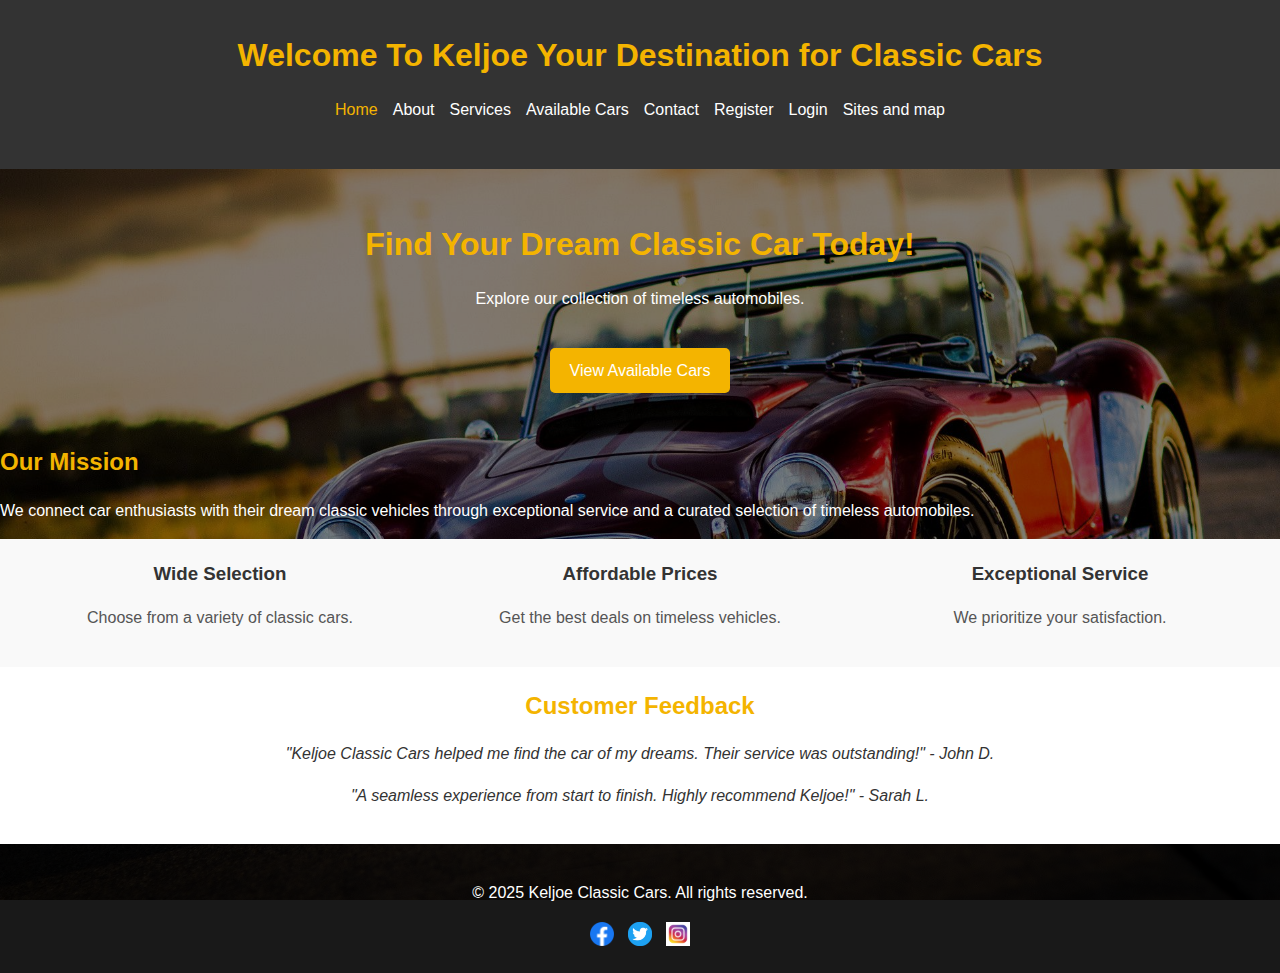
<file: index.html>
<!DOCTYPE html>
<html lang="en">
<head>
    <meta charset="UTF-8">
    <meta name="viewport" content="width=device-width, initial-scale=1.0">
    <title>Keljoe Classic Cars</title>
    <link rel="stylesheet" href="final project.css">
</head>
<body>
    <header>
        <div class="container">
            <h1><span class="highlight">Welcome To Keljoe</span> Your Destination for Classic Cars</h1>
            <nav>
                <ul>
                    <li><a href="final project.html" class="current">Home</a></li>
                    <li><a href="about.html">About</a></li>
                    <li><a href="services.html">Services</a></li>
                    <li><a href="AvailableCars.html">Available Cars</a></li>
                    <li><a href="contact.html">Contact</a></li>
                    <li><a href="register.html">Register</a></li>
                    <li><a href="login.html">Login</a></li>
                    <li><a href="Site Map and Credits Page.html">Sites and map</a></li>
                </ul>
            </nav>
        </div>
    </header>

    <section class="hero">
        <div class="hero-content">
            <h1>Find Your Dream Classic Car Today!</h1>
            <p>Explore our collection of timeless automobiles.</p>
            <a href="AvailableCars.html" class="btn">View Available Cars</a>
        </div>
    </section>

    <main>
        <section class="mission">
            <h2>Our Mission</h2>
            <p>We connect car enthusiasts with their dream classic vehicles through exceptional service and a curated selection of timeless automobiles.</p>
        </section>

        <section class="features">
            <div class="feature">
                <h3>Wide Selection</h3>
                <p>Choose from a variety of classic cars.</p>
            </div>
            <div class="feature">
                <h3>Affordable Prices</h3>
                <p>Get the best deals on timeless vehicles.</p>
            </div>
            <div class="feature">
                <h3>Exceptional Service</h3>
                <p>We prioritize your satisfaction.</p>
            </div>
        </section>

        <section class="feedback">
            <h2>Customer Feedback</h2>
            <blockquote>"Keljoe Classic Cars helped me find the car of my dreams. Their service was outstanding!" - John D.</blockquote>
            <blockquote>"A seamless experience from start to finish. Highly recommend Keljoe!" - Sarah L.</blockquote>
        </section>
    </main>

    <footer>
        <p>&copy; 2025 Keljoe Classic Cars. All rights reserved.</p>
        <div class="social-icons">
            <a href="#"><img src="f_logo_RGB-Blue_1024.png" alt="Facebook"></a>
            <a href="#"><img src="1657045610twitter-icon-transparent.webp" alt="Twitter"></a>
            <a href="#"><img src="instagram icon.jpg" alt="Instagram"></a>
        </div>
    </footer>
</body>
</html>
</file>
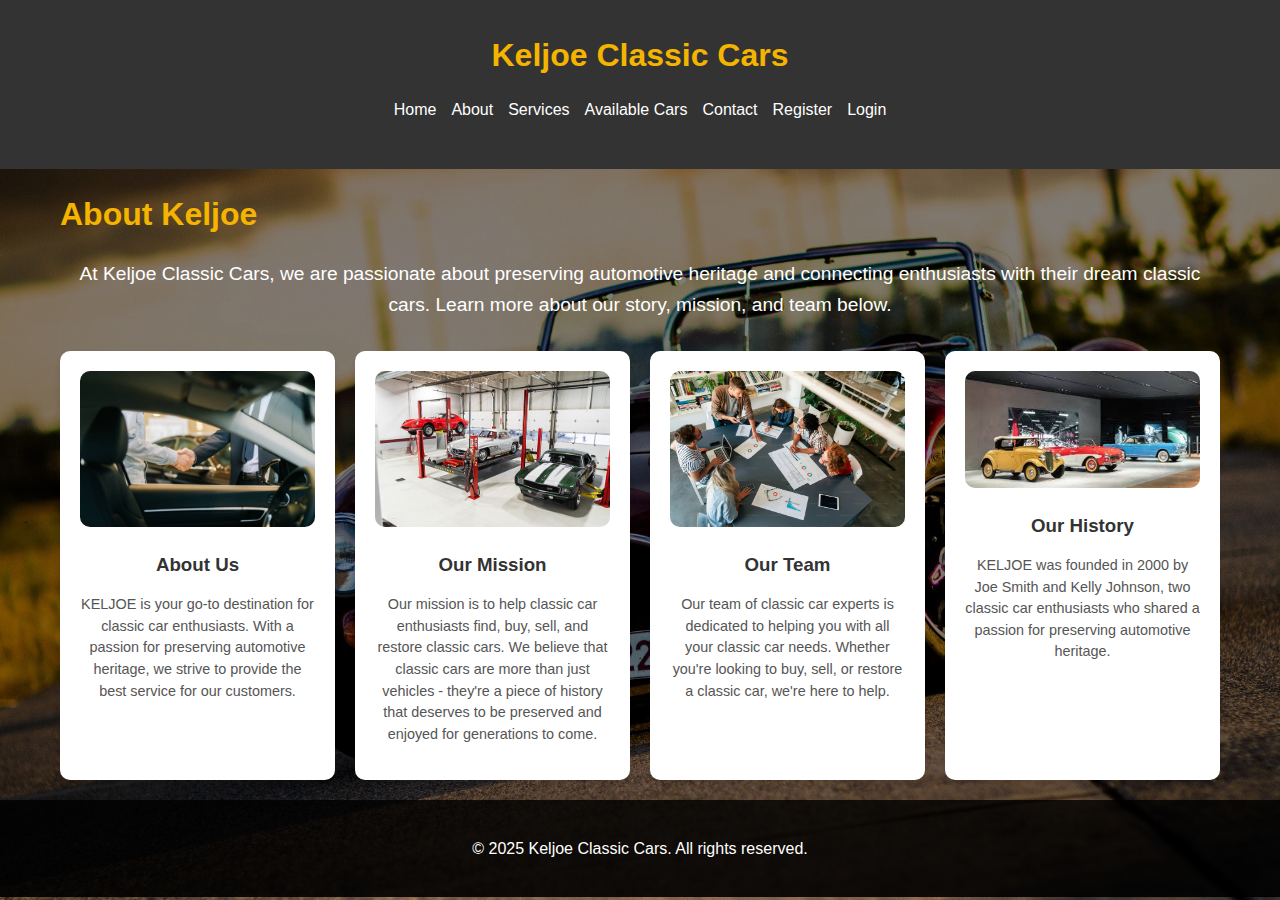
<file: about.html>
<!DOCTYPE html>
<html lang="en">
<head>
    <meta charset="UTF-8">
    <meta name="viewport" content="width=device-width, initial-scale=1.0">
    <title>About Us - Keljoe Classic Cars</title>
    <link rel="stylesheet" href="final project.css">
</head>
<body>
    <header>
        <div class="container">
            <div id="branding">
                <h1><span class="highlight">Keljoe</span> Classic Cars</h1>
            </div>
            <nav>
                <ul>
                    <li><a href="final project.html">Home</a></li>
                    <li class="current"><a href="about.html">About</a></li>
                    <li><a href="services.html">Services</a></li>
                    <li><a href="AvailableCars.html">Available Cars</a></li>
                    <li><a href="contact.html">Contact</a></li>
                    <li><a href="register.html">Register</a></li>
                    <li><a href="login.html">Login</a></li>
                </ul>
            </nav>
        </div>
    </header>
    <main class="container">
        <h1>About Keljoe</h1>
        <p class="about-intro">At Keljoe Classic Cars, we are passionate about preserving automotive heritage and connecting enthusiasts with their dream classic cars. Learn more about our story, mission, and team below.</p>
        <div class="about-gallery">
            <div class="gallery-item">
                <img src="about company.jpg" alt="About Us">
                <h3>About Us</h3>
                <p>KELJOE is your go-to destination for classic car enthusiasts. With a passion for preserving automotive heritage, we strive to provide the best service for our customers.</p>
            </div>
            <div class="gallery-item">
                <img src="mission.jpg" alt="Our Mission">
                <h3>Our Mission</h3>
                <p>Our mission is to help classic car enthusiasts find, buy, sell, and restore classic cars. We believe that classic cars are more than just vehicles - they're a piece of history that deserves to be preserved and enjoyed for generations to come.</p>
            </div>
            <div class="gallery-item">
                <img src="our team.jpg" alt="Our Team">
                <h3>Our Team</h3>
                <p>Our team of classic car experts is dedicated to helping you with all your classic car needs. Whether you're looking to buy, sell, or restore a classic car, we're here to help.</p>
            </div>
            <div class="gallery-item">
                <img src="HISTORY.jpg" alt="Our History">
                <h3>Our History</h3>
                <p>KELJOE was founded in 2000 by Joe Smith and Kelly Johnson, two classic car enthusiasts who shared a passion for preserving automotive heritage.</p>
            </div>
        </div>
    </main>
    <footer>
        <p>&copy; 2025 Keljoe Classic Cars. All rights reserved.</p>
    </footer>
</body>
</html>
</file>
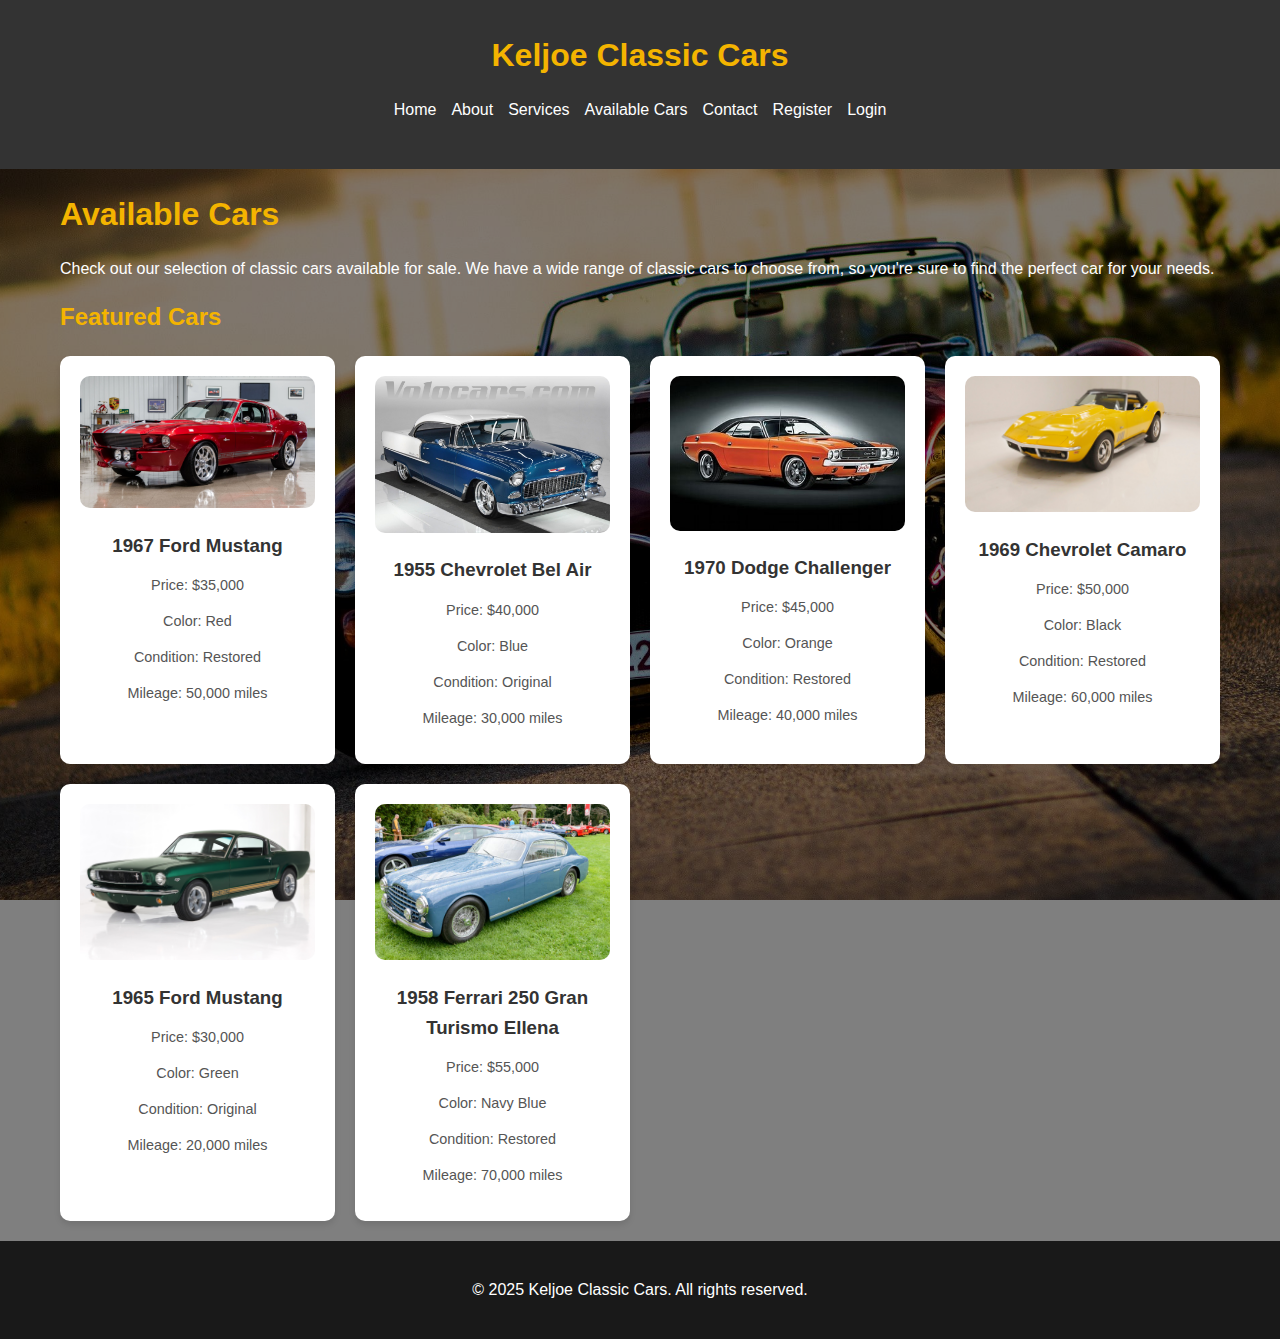
<file: AvailableCars.html>
<!DOCTYPE html>
<html lang="en">
<head>
    <meta charset="UTF-8">
    <meta name="viewport" content="width=device-width, initial-scale=1.0">
    <title>Available Cars - Keljoe Classic Cars</title>
    <link rel="stylesheet" href="final project.css">
</head>
<body>
    <header>
        <div class="container">
            <div id="branding">
                <h1><span class="highlight">Keljoe</span> Classic Cars</h1>
            </div>
            <nav>
                <ul>
                    <li><a href="final project.html">Home</a></li>
                    <li><a href="about.html">About</a></li>
                    <li><a href="services.html">Services</a></li>
                    <li class="current"><a href="AvailableCars.html">Available Cars</a></li>
                    <li><a href="contact.html">Contact</a></li>
                    <li><a href="register.html">Register</a></li>
                    <li><a href="login.html">Login</a></li>
                </ul>
            </nav>
        </div>
    </header>
    <main>
        <div class="container">
            <h1>Available Cars</h1>
            <p>Check out our selection of classic cars available for sale. We have a wide range of classic cars to choose from, so you're sure to find the perfect car for your needs.</p>
            <h2>Featured Cars</h2>
            <div class="car-list">
                <div class="car-card">
                    <a href="https://musclecar.uk/classic-cars/muscle-car/1967/1967-ford-mustang-351-auto-restomod-cherry-red/">
                        <img src="1967 Ford Mustang.webp" alt="1967 Ford Mustang">
                    </a>
                    <h3>1967 Ford Mustang</h3>
                    <p>Price: $35,000</p>
                    <p>Color: Red</p>
                    <p>Condition: Restored</p>
                    <p>Mileage: 50,000 miles</p>
                </div>
                <div class="car-card">
                    <a href="https://www.hemmings.com/listing/1955-chevrolet-bel-air-419002">
                        <img src="1955-chevrolet-bel-air.jpeg" alt="1955 Chevrolet Bel Air">
                    </a>
                    <h3>1955 Chevrolet Bel Air</h3>
                    <p>Price: $40,000</p>
                    <p>Color: Blue</p>
                    <p>Condition: Original</p>
                    <p>Mileage: 30,000 miles</p>
                </div>
                <div class="car-card">
                    <a href="https://classiccars.com/listings/view/1943618/1970-dodge-challenger-for-sale-in-paris-kentucky-40361">
                        <img src="1970 dodge Challenger.jpeg" alt="1970 Dodge Challenger">
                    </a>
                    <h3>1970 Dodge Challenger</h3>
                    <p>Price: $45,000</p>
                    <p>Color: Orange</p>
                    <p>Condition: Restored</p>
                    <p>Mileage: 40,000 miles</p>
                </div>
                <div class="car-card">
                    <a href="https://classiccars.com/listings/find/1969/chevrolet/camaro">
                        <img src="1969-chevrolet-corvette-convertible.jpeg" alt="1969 Chevrolet Camaro">
                    </a>
                    <h3>1969 Chevrolet Camaro</h3>
                    <p>Price: $50,000</p>
                    <p>Color: Black</p>
                    <p>Condition: Restored</p>
                    <p>Mileage: 60,000 miles</p>
                </div>
                <div class="car-card">
                    <a href="https://classiccars.com/listings/view/1944049/1965-ford-mustang-for-sale-in-concord-north-carolina-28027">
                        <img src="1965 Ford Mustang.jpg" alt="1965 Ford Mustang">
                    </a>
                    <h3>1965 Ford Mustang</h3>
                    <p>Price: $30,000</p>
                    <p>Color: Green</p>
                    <p>Condition: Original</p>
                    <p>Mileage: 20,000 miles</p>
                </div>
                <div class="car-card">
                    <a href="https://legendarymotorcar.com/inventory/1958-ferrari-250-gran-turismo-ellena-2625.aspx">
                        <img src="1958 ferrari 250 gran.jpg" alt="1958 Ferrari 250 Gran Turismo Ellena">
                    </a>
                    <h3>1958 Ferrari 250 Gran Turismo Ellena</h3>
                    <p>Price: $55,000</p>
                    <p>Color: Navy Blue</p>
                    <p>Condition: Restored</p>
                    <p>Mileage: 70,000 miles</p>
                </div>
            </div>
        </div>
    </main>
    <footer>
        <p>&copy; 2025 Keljoe Classic Cars. All rights reserved.</p>
    </footer>
</body>
</html>
</file>
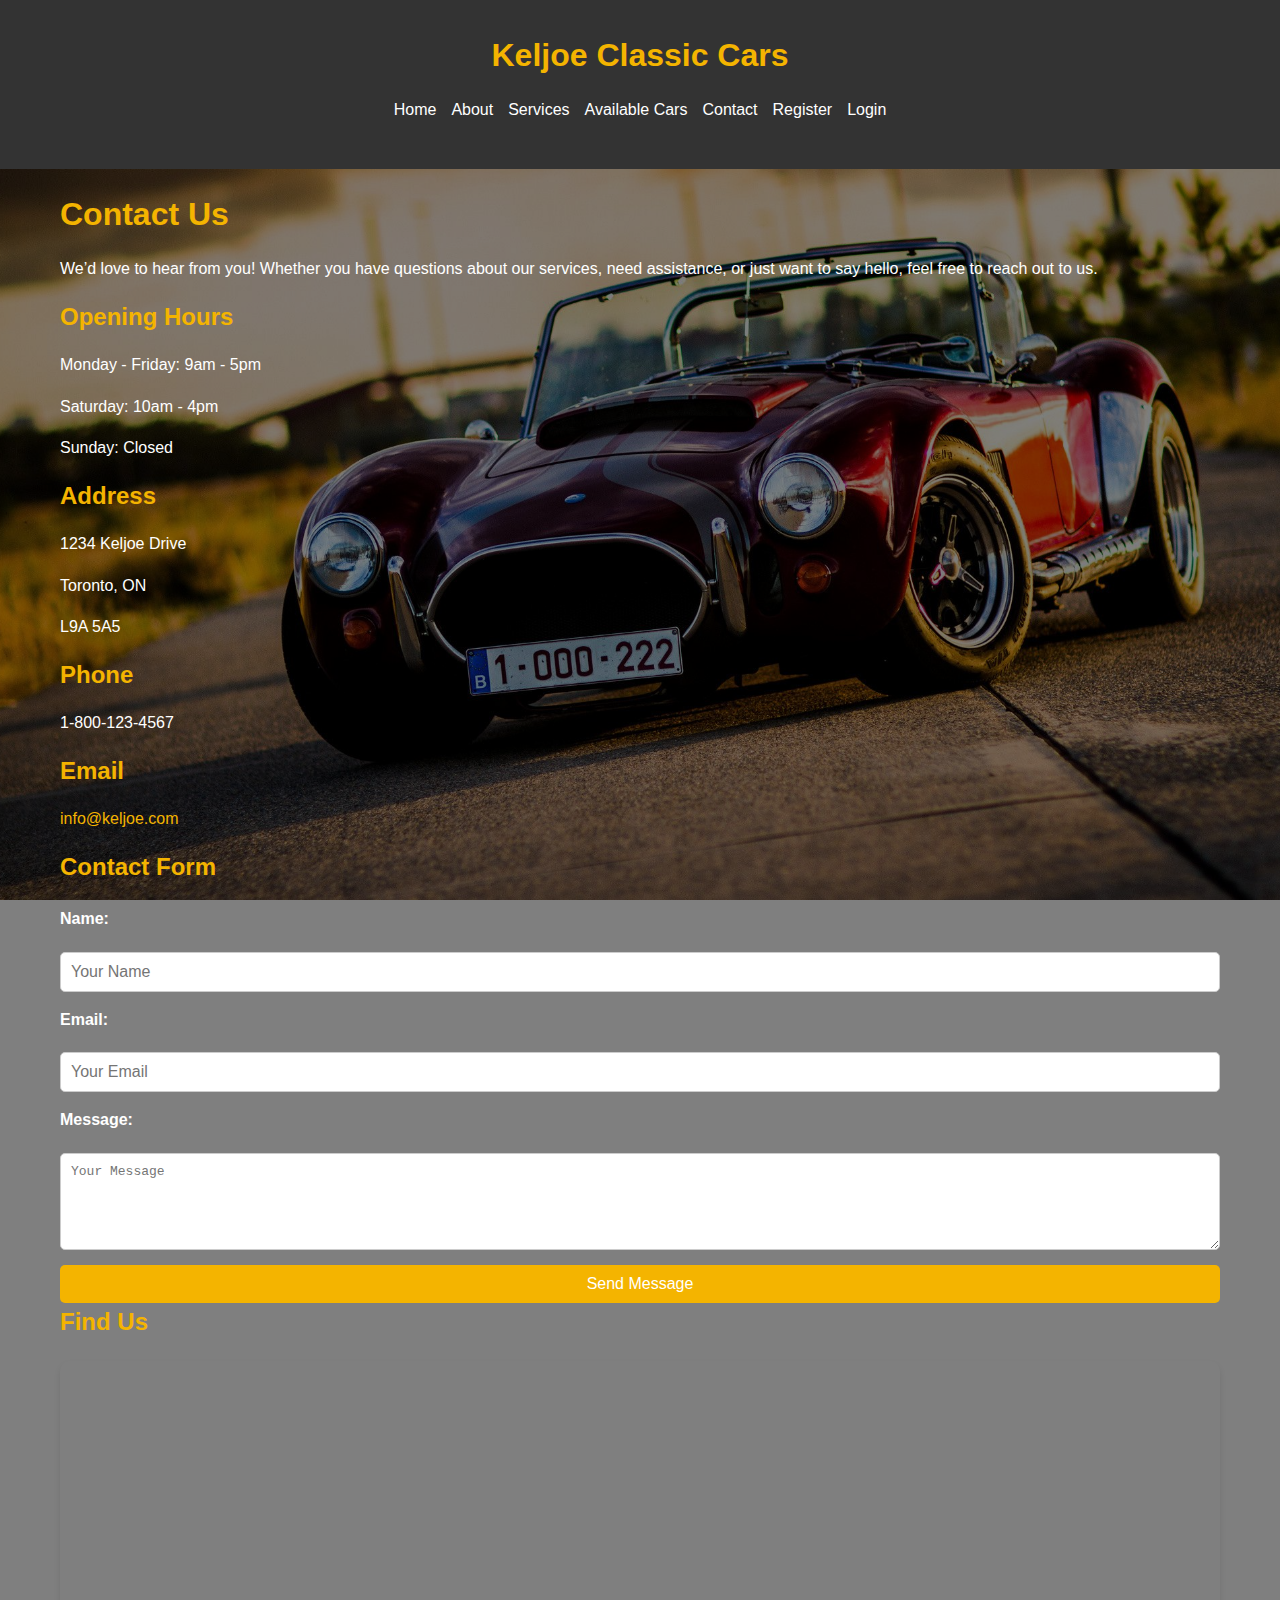
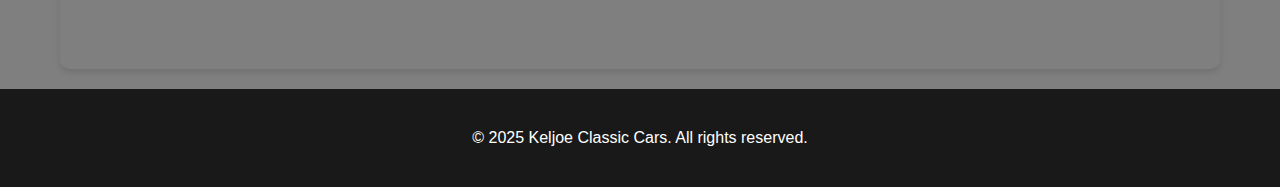
<file: contact.html>
<!DOCTYPE html>
<html lang="en">
<head>
    <meta charset="UTF-8">
    <meta name="viewport" content="width=device-width, initial-scale=1.0">
    <title>Contact Us - Keljoe Classic Cars</title>
    <link rel="stylesheet" href="final project.css">
</head>
<body>
    <header>
        <div class="container">
            <div id="branding">
                <h1><span class="highlight">Keljoe</span> Classic Cars</h1>
            </div>
            <nav>
                <ul>
                    <li><a href="final project.html">Home</a></li>
                    <li><a href="about.html">About</a></li>
                    <li><a href="services.html">Services</a></li>
                    <li><a href="AvailableCars.html">Available Cars</a></li>
                    <li class="current"><a href="contact.html">Contact</a></li>
                    <li><a href="register.html">Register</a></li>
                    <li><a href="login.html">Login</a></li>
                </ul>
            </nav>
        </div>
    </header>
    <main>
        <div class="container">
            <h1>Contact Us</h1>
            <p>We’d love to hear from you! Whether you have questions about our services, need assistance, or just want to say hello, feel free to reach out to us.</p>
            
            <h2>Opening Hours</h2>
            <p>Monday - Friday: 9am - 5pm</p>
            <p>Saturday: 10am - 4pm</p>
            <p>Sunday: Closed</p>   

            <h2>Address</h2>
            <p>1234 Keljoe Drive</p>
            <p>Toronto, ON</p>
            <p>L9A 5A5</p>

            <h2>Phone</h2>
            <p>1-800-123-4567</p>

            <h2>Email</h2>
            <p><a href="mailto:info@keljoe.com">info@keljoe.com</a></p>

            <h2>Contact Form</h2>
            <form action="submit_form.php" method="post" class="contact-form">
                <label for="name">Name:</label>
                <input type="text" id="name" name="name" placeholder="Your Name" required>
                
                <label for="email">Email:</label>
                <input type="email" id="email" name="email" placeholder="Your Email" required>
                
                <label for="message">Message:</label>
                <textarea id="message" name="message" rows="5" placeholder="Your Message" required></textarea>
                
                <button type="submit" class="btn">Send Message</button>
            </form>

            <h2>Find Us</h2>
            <div class="map">
                <iframe 
                    src="https://www.google.com/maps/embed?pb=!1m18!1m12!1m3!1d3151.835434509374!2d144.9537353153167!3d-37.81627974202159!2m3!1f0!2f0!3f0!3m2!1i1024!2i768!4f13.1!3m3!1m2!1s0x6ad642af0f11fd81%3A0xf577d8c3e2b3b8e!2s1234%20Keljoe%20Drive%2C%20Toronto%2C%20ON!5e0!3m2!1sen!2sca!4v1610000000000!5m2!1sen!2sca" 
                    width="100%" 
                    height="300" 
                    style="border:0;" 
                    allowfullscreen="" 
                    loading="lazy">
                </iframe>
            </div>
        </div>
    </main>
    <footer>
        <p>&copy; 2025 Keljoe Classic Cars. All rights reserved.</p>
    </footer>
</body>
</html>
</file>
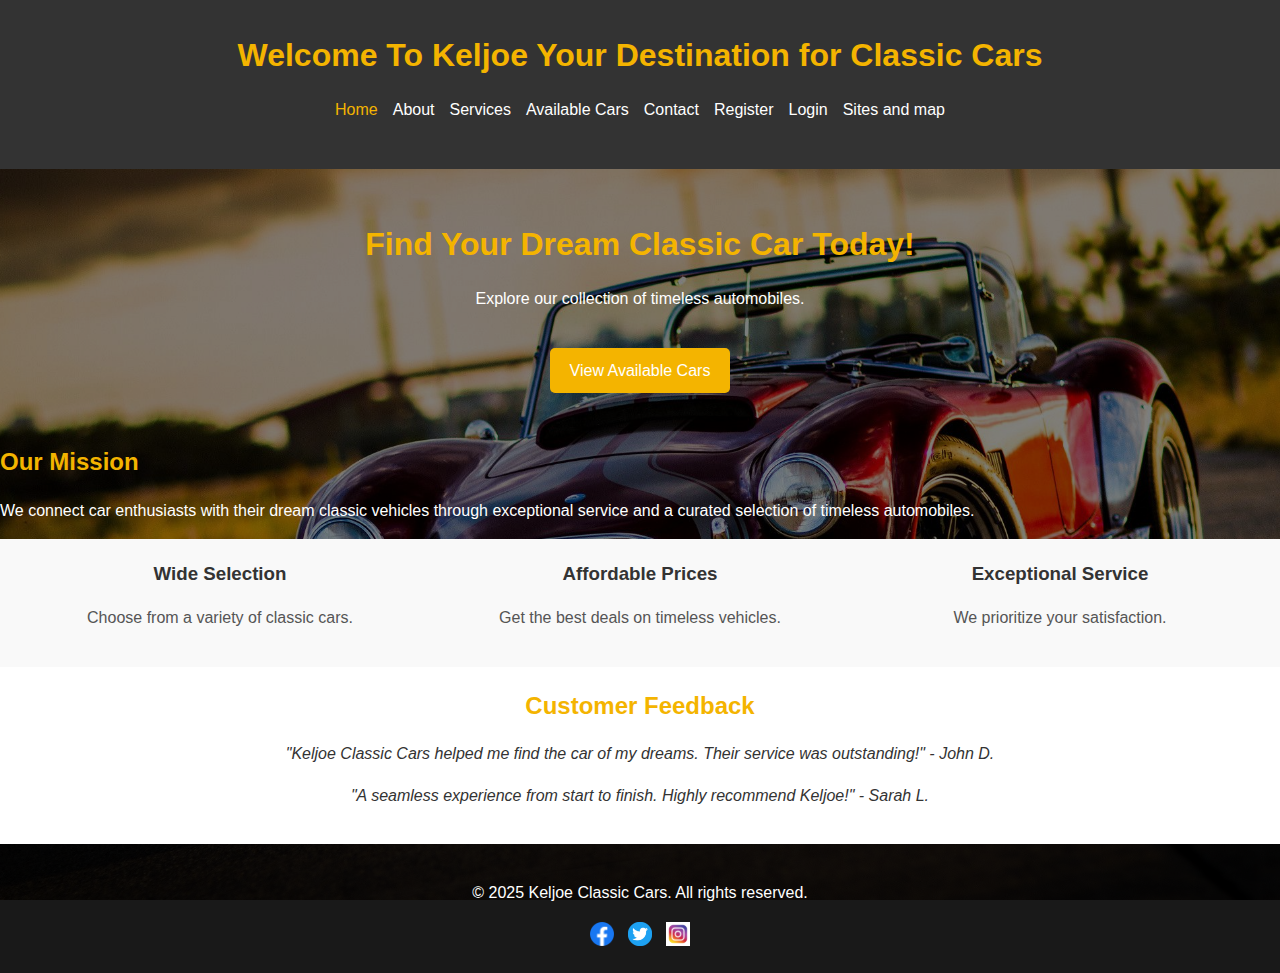
<file: Final project.html>
<!DOCTYPE html>
<html lang="en">
<head>
    <meta charset="UTF-8">
    <meta name="viewport" content="width=device-width, initial-scale=1.0">
    <title>Keljoe Classic Cars</title>
    <link rel="stylesheet" href="final project.css">
</head>
<body>
    <header>
        <div class="container">
            <h1><span class="highlight">Welcome To Keljoe</span> Your Destination for Classic Cars</h1>
            <nav>
                <ul>
                    <li><a href="final project.html" class="current">Home</a></li>
                    <li><a href="about.html">About</a></li>
                    <li><a href="services.html">Services</a></li>
                    <li><a href="AvailableCars.html">Available Cars</a></li>
                    <li><a href="contact.html">Contact</a></li>
                    <li><a href="register.html">Register</a></li>
                    <li><a href="login.html">Login</a></li>
                    <li><a href="Site Map and Credits Page.html">Sites and map</a></li>
                </ul>
            </nav>
        </div>
    </header>

    <section class="hero">
        <div class="hero-content">
            <h1>Find Your Dream Classic Car Today!</h1>
            <p>Explore our collection of timeless automobiles.</p>
            <a href="AvailableCars.html" class="btn">View Available Cars</a>
        </div>
    </section>

    <main>
        <section class="mission">
            <h2>Our Mission</h2>
            <p>We connect car enthusiasts with their dream classic vehicles through exceptional service and a curated selection of timeless automobiles.</p>
        </section>

        <section class="features">
            <div class="feature">
                <h3>Wide Selection</h3>
                <p>Choose from a variety of classic cars.</p>
            </div>
            <div class="feature">
                <h3>Affordable Prices</h3>
                <p>Get the best deals on timeless vehicles.</p>
            </div>
            <div class="feature">
                <h3>Exceptional Service</h3>
                <p>We prioritize your satisfaction.</p>
            </div>
        </section>

        <section class="feedback">
            <h2>Customer Feedback</h2>
            <blockquote>"Keljoe Classic Cars helped me find the car of my dreams. Their service was outstanding!" - John D.</blockquote>
            <blockquote>"A seamless experience from start to finish. Highly recommend Keljoe!" - Sarah L.</blockquote>
        </section>
    </main>

    <footer>
        <p>&copy; 2025 Keljoe Classic Cars. All rights reserved.</p>
        <div class="social-icons">
            <a href="#"><img src="f_logo_RGB-Blue_1024.png" alt="Facebook"></a>
            <a href="#"><img src="1657045610twitter-icon-transparent.webp" alt="Twitter"></a>
            <a href="#"><img src="instagram icon.jpg" alt="Instagram"></a>
        </div>
    </footer>
</body>
</html>
</file>
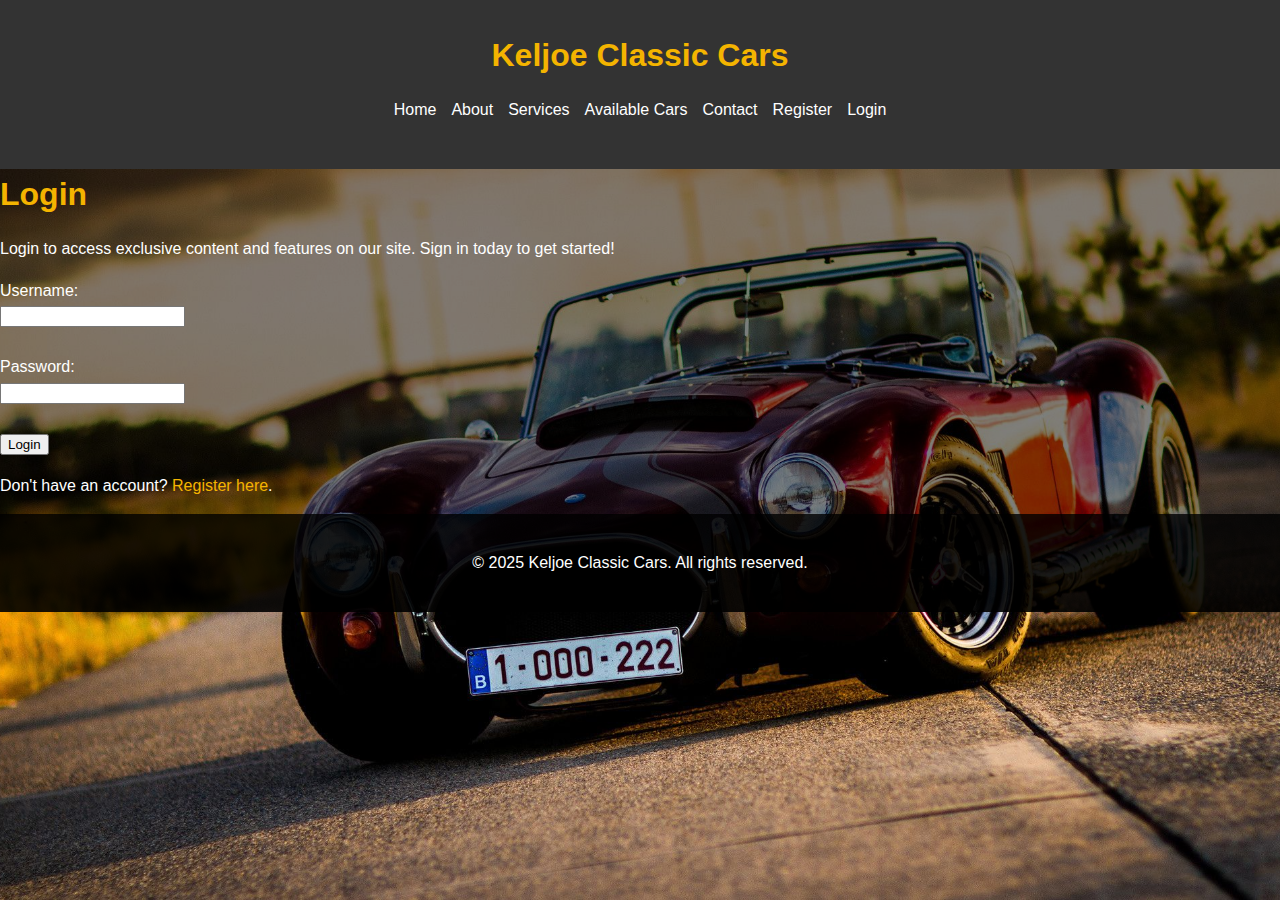
<file: login.html>
<!DOCTYPE html>
<html lang="en">
<head>
    <meta charset="UTF-8">
    <meta name="viewport" content="width=device-width, initial-scale=1.0">
    <title>Login - Keljoe Classic Cars</title>
    <link rel="stylesheet" href="final project.css">
</head>
<body>
    <header>
        <div class="container">
            <div id="branding">
                <h1><span class="highlight">Keljoe</span> Classic Cars</h1>
            </div>
            <nav>
                <ul>
                    <li><a href="final project.html">Home</a></li>
                    <li><a href="about.html">About</a></li>
                    <li><a href="services.html">Services</a></li>
                    <li><a href="AvailableCars.html">Available Cars</a></li>
                    <li><a href="contact.html">Contact</a></li>
                    <li><a href="register.html">Register</a></li>
                    <li class="current"><a href="login.html">Login</a></li>
                </ul>
            </nav>
        </div>
    </header>
    <main>
        <h1>Login</h1>
        <p>Login to access exclusive content and features on our site. Sign in today to get started!</p>
        <form action="login.php" method="post">
            <label for="username">Username:</label><br>
            <input type="text" id="username" name="username" required><br><br>
            
            <label for="password">Password:</label><br>
            <input type="password" id="password" name="password" required><br><br>
            
            <input type="submit" value="Login">
            <p>Don't have an account? <a href="register.html">Register here</a>.</p>
        </form>
    </main>
    <footer>
        <p>&copy; 2025 Keljoe Classic Cars. All rights reserved.</p>
    </footer>
</body>
</html>
</file>
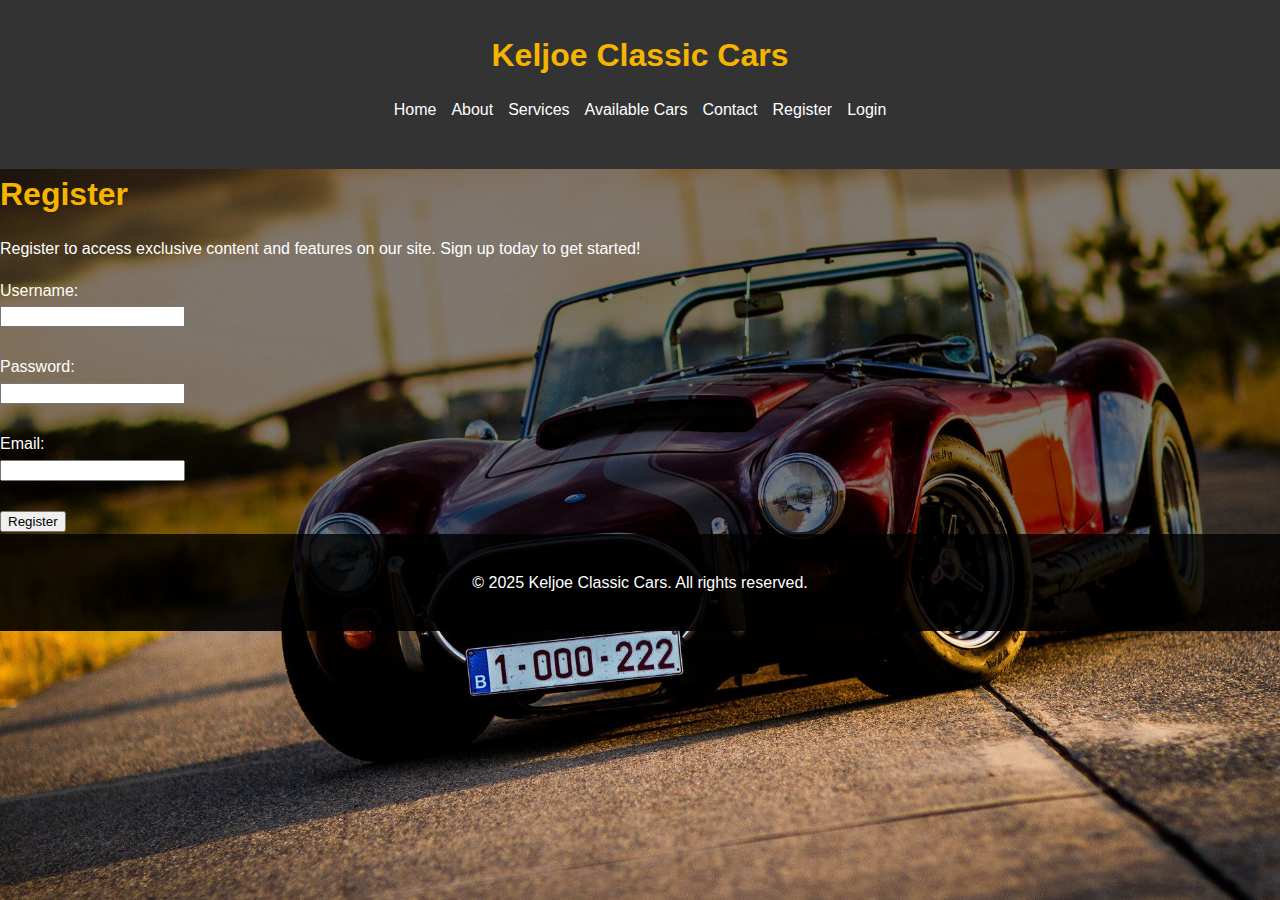
<file: register.html>
<!DOCTYPE html>
<html lang="en">
<head>
    <meta charset="UTF-8">
    <meta name="viewport" content="width=device-width, initial-scale=1.0">
    <title>Register - Keljoe Classic Cars</title>
    <link rel="stylesheet" href="final project.css">
</head>
<body>
    <header>
        <div class="container">
            <div id="branding">
                <h1><span class="highlight">Keljoe</span> Classic Cars</h1>
            </div>
            <nav>
                <ul>
                    <li><a href="final project.html">Home</a></li>
                    <li><a href="about.html">About</a></li>
                    <li><a href="services.html">Services</a></li>
                    <li><a href="AvailableCars.html">Available Cars</a></li>
                    <li><a href="contact.html">Contact</a></li>
                    <li class="current"><a href="register.html">Register</a></li>
                    <li><a href="login.html">Login</a></li>
                </ul>
            </nav>
        </div>
    </header>
    <main>
        <h1>Register</h1>
        <p>Register to access exclusive content and features on our site. Sign up today to get started!</p>
        <form action="register.php" method="post">
            <label for="username">Username:</label><br>
            <input type="text" id="username" name="username" required><br><br>
            
            <label for="password">Password:</label><br>
            <input type="password" id="password" name="password" required><br><br>
            
            <label for="email">Email:</label><br>
            <input type="email" id="email" name="email" required><br><br>
            
            <input type="submit" value="Register">
        </form>
    </main>
    <footer>
        <p>&copy; 2025 Keljoe Classic Cars. All rights reserved.</p>
    </footer>
</body>
</html>
</file>
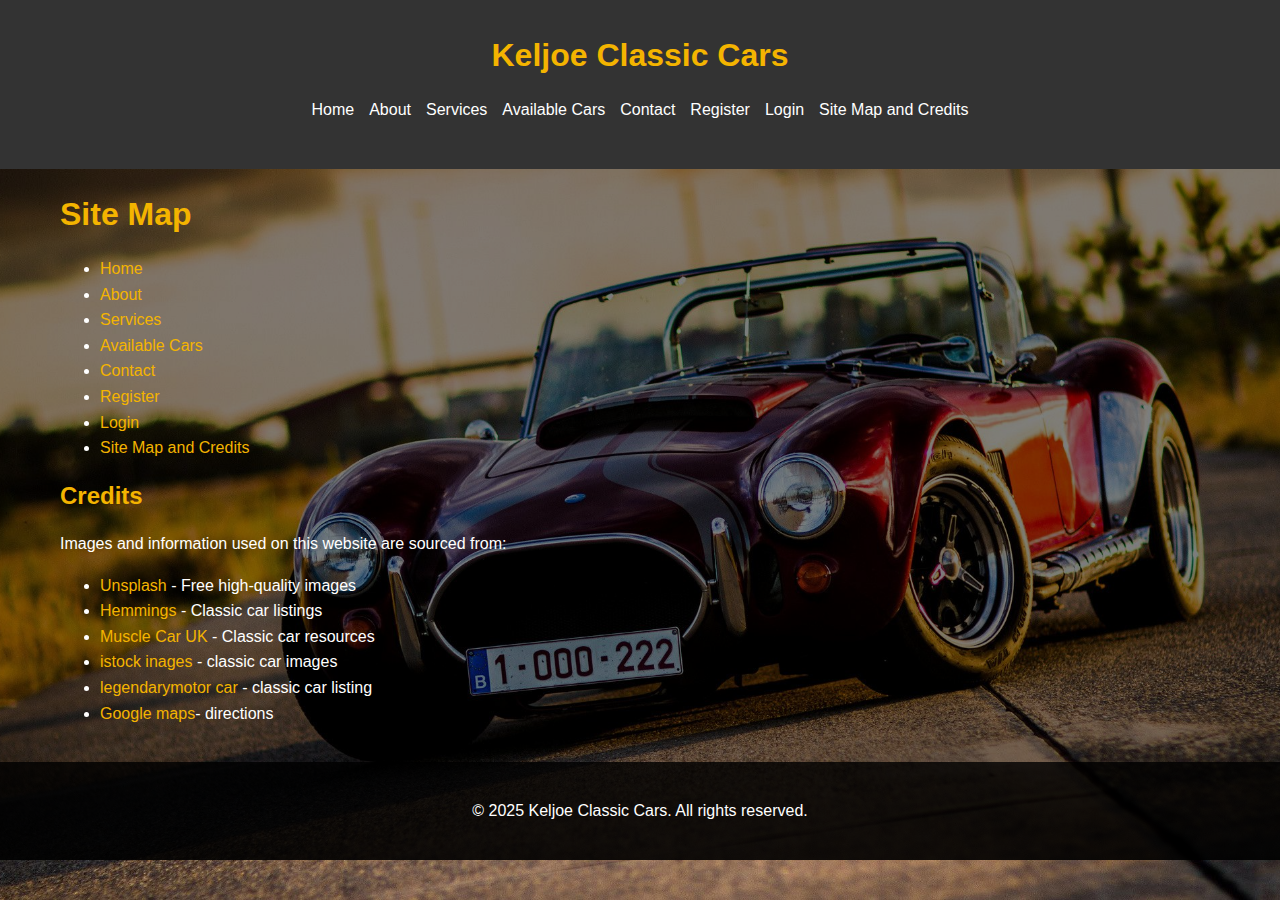
<file: Site Map and Credits Page.html>
<!DOCTYPE html>
<html lang="en">
<head>
    <meta charset="UTF-8">
    <meta name="viewport" content="width=device-width, initial-scale=1.0">
    <title>Site Map and Credits - Keljoe Classic Cars</title>
    <link rel="stylesheet" href="final project.css">
</head>
<body>
    <header>
        <div class="container">
            <div id="branding">
                <h1><span class="highlight">Keljoe</span> Classic Cars</h1>
            </div>
            <nav>
                <ul>
                    <li><a href="final project.html">Home</a></li>
                    <li><a href="about.html">About</a></li>
                    <li><a href="services.html">Services</a></li>
                    <li><a href="AvailableCars.html">Available Cars</a></li>
                    <li><a href="contact.html">Contact</a></li>
                    <li><a href="register.html">Register</a></li>
                    <li><a href="login.html">Login</a></li>
                    <li class="current"><a href="Site Map and Credits Page.html">Site Map and Credits</a></li>
                </ul>
            </nav>
        </div>
    </header>
    <main class="container">
        <h1>Site Map</h1>
        <ul>
            <li><a href="final project.html">Home</a></li>
            <li><a href="about.html">About</a></li>
            <li><a href="services.html">Services</a></li>
            <li><a href="AvailableCars.html">Available Cars</a></li>
            <li><a href="contact.html">Contact</a></li>
            <li><a href="register.html">Register</a></li>
            <li><a href="login.html">Login</a></li>
            <li><a href="Site Map and Credits Page.html">Site Map and Credits</a></li>
        </ul>
        <h2>Credits</h2>
        <p>Images and information used on this website are sourced from:</p>
        <ul>
            <li><a href="https://unsplash.com/">Unsplash</a> - Free high-quality images</li>
            <li><a href="https://www.hemmings.com/">Hemmings</a> - Classic car listings</li>
            <li><a href="https://musclecar.uk/">Muscle Car UK</a> - Classic car resources</li>
            <li><a href="https://www.istockphoto.com">istock inages </a>- classic car images</li>
            <li><a href="https://legendarymotorcar.com/">legendarymotor car</a> - classic car listing</li>
            <li><a href ="https://www.google.com/maps/?entry=wc">Google maps</a>- directions</li>
        </ul>
    </main>
    <footer>
        <p>&copy; 2025 Keljoe Classic Cars. All rights reserved.</p>
    </footer>
</body>
</html>
</file>
<file: final project.css>
* {
    box-sizing: border-box;
}


body {
    font-family: Arial, sans-serif;
    margin: 0;
    padding: 0;
    line-height: 1.6;
    color: #ffffff;
    background: url('background2.jpg') no-repeat center center fixed;
    background-size: cover;
    position: relative;
}

body::before {
    content: '';
    position: absolute;
    top: 0;
    left: 0;
    width: 100%;
    height: 100%;
    background: rgba(0, 0, 0, 0.5);
    z-index: -1;
}

.container {
    max-width: 1200px;
    margin: 0 auto;
    padding: 20px;
}

h1, h2, h3, p {
    color: white;
}

h1, h2, h3 {
    color: #f4b400; 
    margin: 0 0 10px;
}

p, li, a {
    color: #ffffff; 
}

a {
    text-decoration: none;
    color: #f4b400; 
}

a:hover {
    color: #d49400; 
}


header {
    text-align: center;
    padding: 10px 0;
    background: #333;
    color: white;
}

header .highlight {
    color: #f4b400;
}

header nav ul {
    list-style: none;
    padding: 0;
    display: flex;
    justify-content: center;
    gap: 15px;
    flex-wrap: wrap; 
}

header nav ul li a {
    color: white;
}

header nav ul li a.current, header nav ul li a:hover {
    color: #f4b400;
}


.hero {
    color: white;
    text-align: center;
    padding: 50px 20px;
}

.hero .btn {
    background: #f4b400;
    color: white;
    padding: 10px 20px;
    text-decoration: none;
    border-radius: 5px;
    display: inline-block;
    margin-top: 20px;
}

.hero .btn:hover {
    background: #d49400;
}

.slideshow-container {
    position: relative;
    max-width: 100%;
    margin: auto;
    overflow: hidden;
}

.slide {
    display: none;
}

.slide img {
    width: 100%;
    height: auto;
}

.dots {
    text-align: center;
    margin-top: 10px;
}

.dot {
    height: 15px;
    width: 15px;
    margin: 0 5px;
    background-color: #bbb;
    border-radius: 50%;
    display: inline-block;
    cursor: pointer;
}

.dot.active {
    background-color: #717171;
}

/* Features Section */
.features {
    display: flex;
    justify-content: space-around;
    flex-wrap: wrap;
    gap: 20px;
    padding: 20px;
    background: #f9f9f9; /* Light background for features section */
}

.feature {
    text-align: center;
    max-width: 300px;
    flex: 1;
}

.feature h3 {
    color: #333;
}

.feature p {
    color: #555;
}


.feedback {
    text-align: center;
    padding: 20px;
    background: #fff; 
}

.feedback blockquote {
    font-style: italic;
    color: #333; 
}

footer {
    background: rgba(0, 0, 0, 0.8);
    color: white;
    text-align: center;
    padding: 20px 0;
}

footer .social-icons {
    margin-top: 10px;
}

footer .social-icons img {
    width: 24px;
    margin: 0 5px;
}

footer a {
    color: #f4b400; 
}

footer a:hover {
    color: #d49400;
}

.about-intro {
    text-align: center;
    font-size: 1.2em;
    margin-bottom: 30px;
    color: white;
}

.about-gallery {
    display: grid;
    grid-template-columns: repeat(auto-fit, minmax(250px, 1fr));
    gap: 20px;
    margin-top: 20px;
}

.gallery-item {
    background: #fff;
    border-radius: 10px;
    box-shadow: 0 4px 6px rgba(0, 0, 0, 0.1);
    text-align: center;
    padding: 20px;
    transition: transform 0.3s ease, box-shadow 0.3s ease;
}

.gallery-item img {
    width: 100%;
    height: auto;
    border-radius: 10px;
    margin-bottom: 15px;
}

.gallery-item h3 {
    color: #333;
    margin-bottom: 10px;
}

.gallery-item p {
    color: #555;
    font-size: 0.9em;
    line-height: 1.5;
}

.gallery-item:hover {
    transform: translateY(-5px);
    box-shadow: 0 6px 10px rgba(0, 0, 0, 0.15);
}

.car-list {
    display: grid;
    grid-template-columns: repeat(auto-fit, minmax(250px, 1fr));
    gap: 20px;
    margin-top: 20px;
}

.car-card {
    background: #fff;
    border-radius: 10px;
    box-shadow: 0 4px 6px rgba(0, 0, 0, 0.1);
    text-align: center;
    padding: 20px;
    transition: transform 0.3s ease, box-shadow 0.3s ease;
}

.car-card img {
    width: 100%;
    height: auto;
    border-radius: 10px;
    margin-bottom: 15px;
}

.car-card h3 {
    color: #333;
    margin-bottom: 10px;
}

.car-card p {
    color: #555;
    font-size: 0.9em;
    line-height: 1.5;
}

.car-card:hover {
    transform: translateY(-5px);
    box-shadow: 0 6px 10px rgba(0, 0, 0, 0.15);
}

.services-grid {
    display: grid;
    grid-template-columns: repeat(auto-fit, minmax(250px, 1fr));
    gap: 20px;
    margin-top: 20px;
}

.service-card {
    background: #fff;
    border-radius: 10px;
    box-shadow: 0 4px 6px rgba(0, 0, 0, 0.1);
    text-align: center;
    padding: 20px;
    transition: transform 0.3s ease, box-shadow 0.3s ease;
}

.service-card img {
    width: 100%;
    height: auto;
    border-radius: 10px;
    margin-bottom: 15px;
}

.service-card h3 {
    color: #333;
    margin-bottom: 10px;
}

.service-card p {
    color: #555;
    font-size: 0.9em;
    line-height: 1.5;
}

.service-card:hover {
    transform: translateY(-5px);
    box-shadow: 0 6px 10px rgba(0, 0, 0, 0.15);
}


.contact-form {
    margin-top: 20px;
    display: flex;
    flex-direction: column;
    gap: 15px;
}

.contact-form label {
    font-weight: bold;
    margin-bottom: 5px;
    color: #ffffff;
}

.contact-form input, .contact-form textarea {
    width: 100%;
    padding: 10px;
    border: 1px solid #ccc;
    border-radius: 5px;
    font-size: 1em;
    color: #333;
    background: #ffffff;
}

.contact-form button {
    background: #f4b400;
    color: white;
    padding: 10px 20px;
    border: none;
    border-radius: 5px;
    font-size: 1em;
    cursor: pointer;
    transition: background 0.3s ease;
}

.contact-form button:hover {
    background: #d49400;
}

.map {
    margin-top: 20px;
    border-radius: 10px;
    overflow: hidden;
    box-shadow: 0 4px 6px rgba(0, 0, 0, 0.1);
}


@media (max-width: 768px) {
    .hero {
        padding: 30px 10px;
    }

    .features {
        flex-direction: column; 
        align-items: center;
    }

    header nav ul {
        flex-direction: column; 
    }

    .feedback blockquote {
        padding: 0 10px;
    }

    .services-grid {
        grid-template-columns: 1fr;
    }

    body {
        background: url('mobile\ background2.jpg') no-repeat center center fixed;
        background-size: cover;
    }

    .hero-content {
        font-size: 1em;
        padding: 15px;
    }
}

@media (max-width: 480px) {
    .hero h1 {
        font-size: 1.5em;
    }

    .hero p {
        font-size: 1em;
    }

    .hero .btn {
        padding: 8px 15px;
        font-size: 0.9em;
    }

    footer .social-icons img {
        width: 20px;
    }
}
</file>
